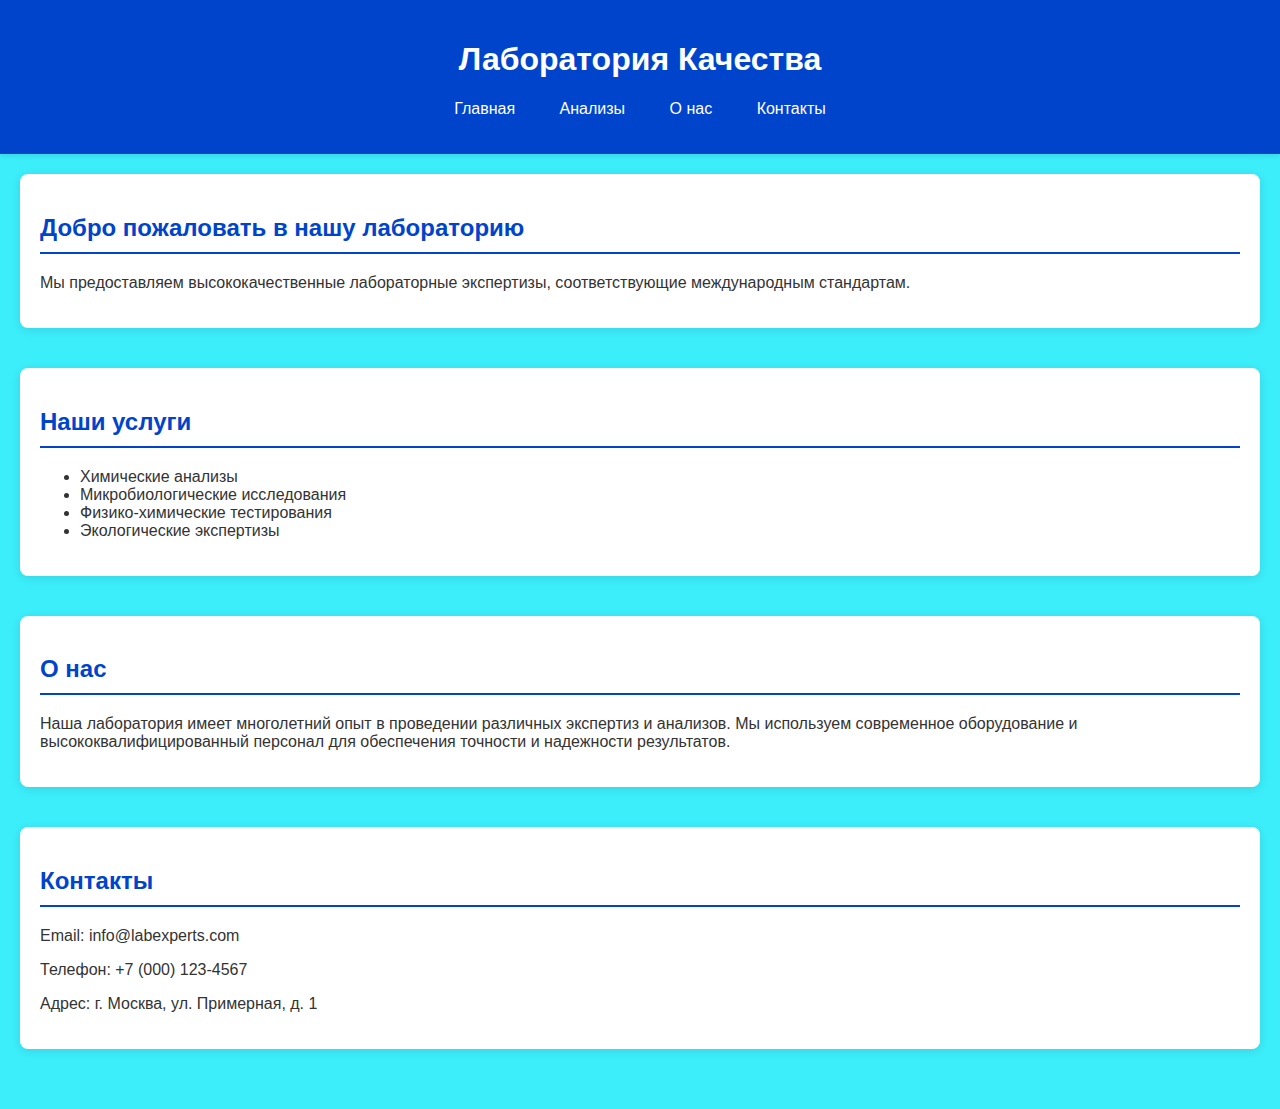
<file: index.html>
<!DOCTYPE html>
<html lang="en">
<head>
    <meta charset="UTF-8">
    <meta name="viewport" content="width=device-width, initial-scale=1.0">
    <title>Laboratory</title>
    <link rel="stylesheet" href="/style.css" type="text/css" />
</head>
<body>
    <header>
        <h1>Лаборатория Качества</h1>
        <nav>
            <ul>
                <li><a href="/index.html">Главная</a></li>
                <li><a href="/index2.html">Анализы</a></li>
                <li><a href="/index3.html">О нас</a></li>
                <li><a href="/index4.html">Контакты</a></li>
            </ul>
        </nav>
    </header>

    <main>
        <section id="home">
            <h2>Добро пожаловать в нашу лабораторию</h2>
            <p>Мы предоставляем высококачественные лабораторные экспертизы, соответствующие международным стандартам.</p>
        </section>

        <section id="services">
            <h2>Наши услуги</h2>
            <ul>
                <li>Химические анализы</li>
                <li>Микробиологические исследования</li>
                <li>Физико-химические тестирования</li>
                <li>Экологические экспертизы</li>
            </ul>
        </section>

        <section id="about">
            <h2>О нас</h2>
            <p>Наша лаборатория имеет многолетний опыт в проведении различных экспертиз и анализов. Мы используем современное оборудование и высококвалифицированный персонал для обеспечения точности и надежности результатов.</p>
        </section>

        <section id="contact">
            <h2>Контакты</h2>
            <p>Email: info@labexperts.com</p>
            <p>Телефон: +7 (000) 123-4567</p>
            <p>Адрес: г. Москва, ул. Примерная, д. 1</p>
        </section>
    </main>
</body>
</html>
</file>
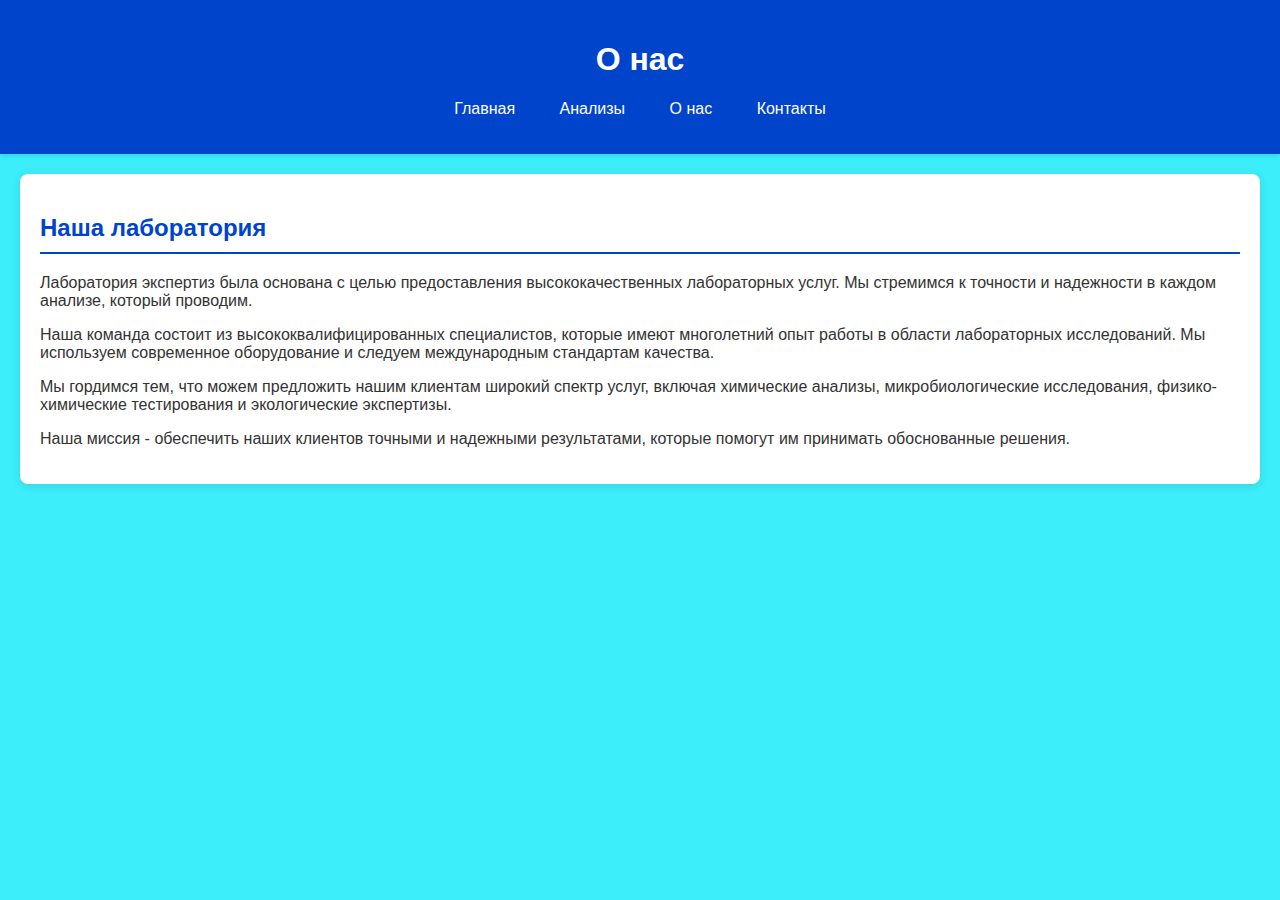
<file: index3.html>
<!DOCTYPE html>
<html lang="en">
<head>
    <meta charset="UTF-8">
    <meta name="viewport" content="width=device-width, initial-scale=1.0">
    <title>О нас</title>
    <link rel="stylesheet" href="/style.css" type="text/css" />
</head>
<body>
    <header>
        <h1>О нас</h1>
        <nav>
            <ul>
                <li><a href="index.html">Главная</a></li>
                <li><a href="/index2.html">Анализы</a></li>
                <li><a href="/index3.html">О нас</a></li>
                <li><a href="/index4.html">Контакты</a></li>
            </ul>
        </nav>
    </header>

    <main>
        <section id="about">
            <h2>Наша лаборатория</h2>
            <p>Лаборатория экспертиз была основана с целью предоставления высококачественных лабораторных услуг. Мы стремимся к точности и надежности в каждом анализе, который проводим.</p>
            <p>Наша команда состоит из высококвалифицированных специалистов, которые имеют многолетний опыт работы в области лабораторных исследований. Мы используем современное оборудование и следуем международным стандартам качества.</p>
            <p>Мы гордимся тем, что можем предложить нашим клиентам широкий спектр услуг, включая химические анализы, микробиологические исследования, физико-химические тестирования и экологические экспертизы.</p>
            <p>Наша миссия - обеспечить наших клиентов точными и надежными результатами, которые помогут им принимать обоснованные решения.</p>
        </section>
    </main>
</body>
</html>
</file>
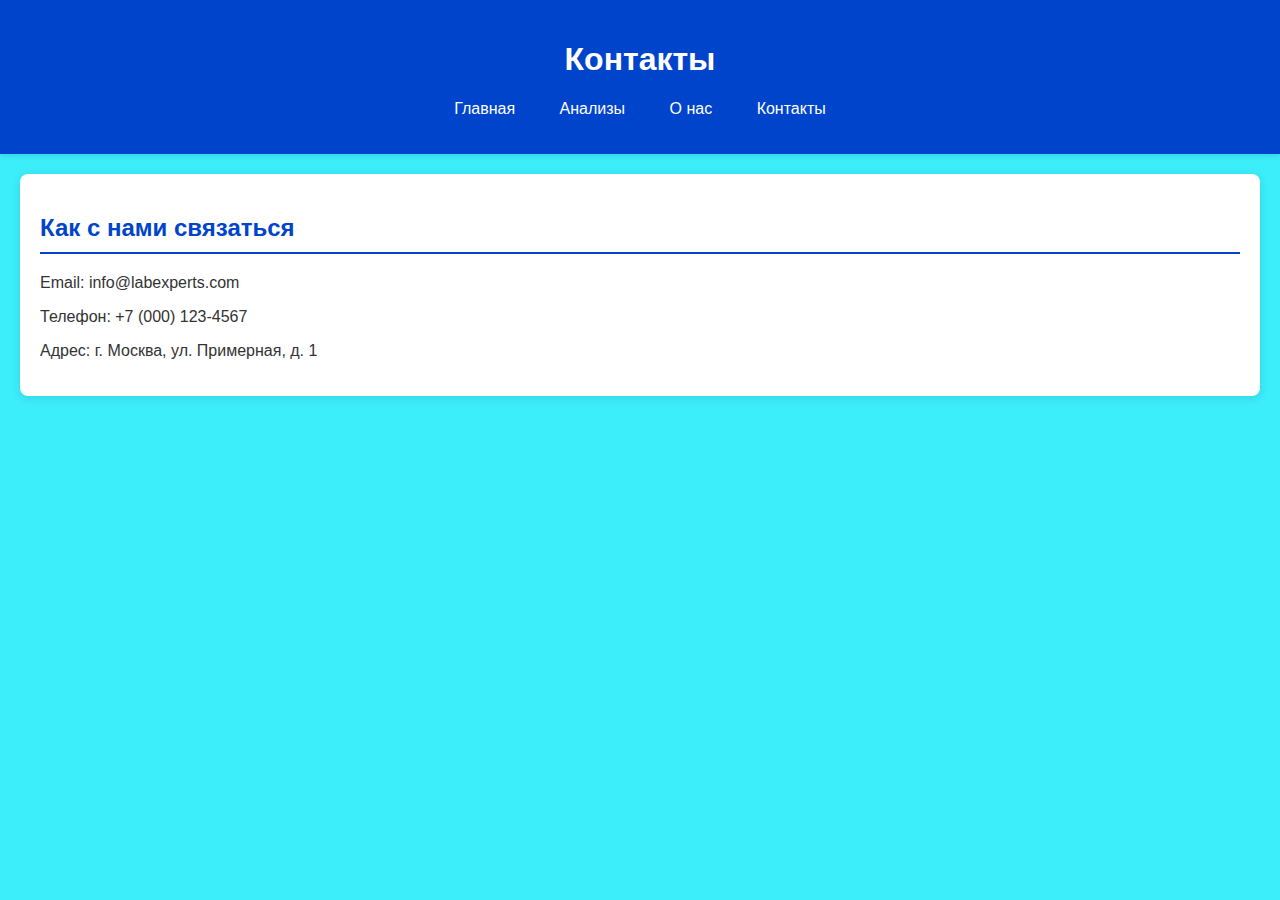
<file: index4.html>
<!DOCTYPE html>
<html lang="en">
<head>
    <meta charset="UTF-8">
    <meta name="viewport" content="width=device-width, initial-scale=1.0">
    <title>Контакты</title>
    <link rel="stylesheet" href="/style.css" type="text/css" />
</head>
<body>
    <header>
        <h1>Контакты</h1>
        <nav>
            <ul>
                <li><a href="index.html">Главная</a></li>
                <li><a href="/index2.html">Анализы</a></li>
                <li><a href="/index3.html">О нас</a></li>
                <li><a href="/index4.html">Контакты</a></li>
            </ul>
        </nav>
    </header>
    <main>
        <section id="about">
            <h2>Как с нами связаться</h2>
            <p>Email: info@labexperts.com</p>
            <p>Телефон: +7 (000) 123-4567</p>
            <p>Адрес: г. Москва, ул. Примерная, д. 1</p>
        </section>
    </main>
</body>
</html>
</file>
<file: style.css>
body {
    font-family: 'Arial', sans-serif;
    margin: 0;
    padding: 0;
    background-color: #3cedfa;
    color: #333;
}

header {
    background: #0044cc;
    color: white;
    padding: 20px 0;
    text-align: center;
    box-shadow: 0 2px 5px rgba(0, 0, 0, 0.1);
}

nav ul {
    list-style-type: none;
    padding: 0;
}

nav ul li {
    display: inline;
    margin: 0 20px;
}

nav a {
    color: white;
    text-decoration: none;
    transition: color 0.3s;
}

nav a:hover {
    color: #ffcc00;
}

main {
    padding: 20px;
}

section {
    margin-bottom: 40px;
    padding: 20px;
    background: white;
    border-radius: 8px;
    box-shadow: 0 2px 10px rgba(0, 0, 0, 0.1);
}

h2 {
    color: #0044cc;
    border-bottom: 2px solid #0044cc;
    padding-bottom: 10px;
}

footer {
    text-align: center;
    padding: 20px 0;
    background: #333;
    color: white;
    position: relative;
    bottom: 0;
    width: 100%;
    margin-top: 40px;
}

footer p {
    margin: 0;
}
</file>
